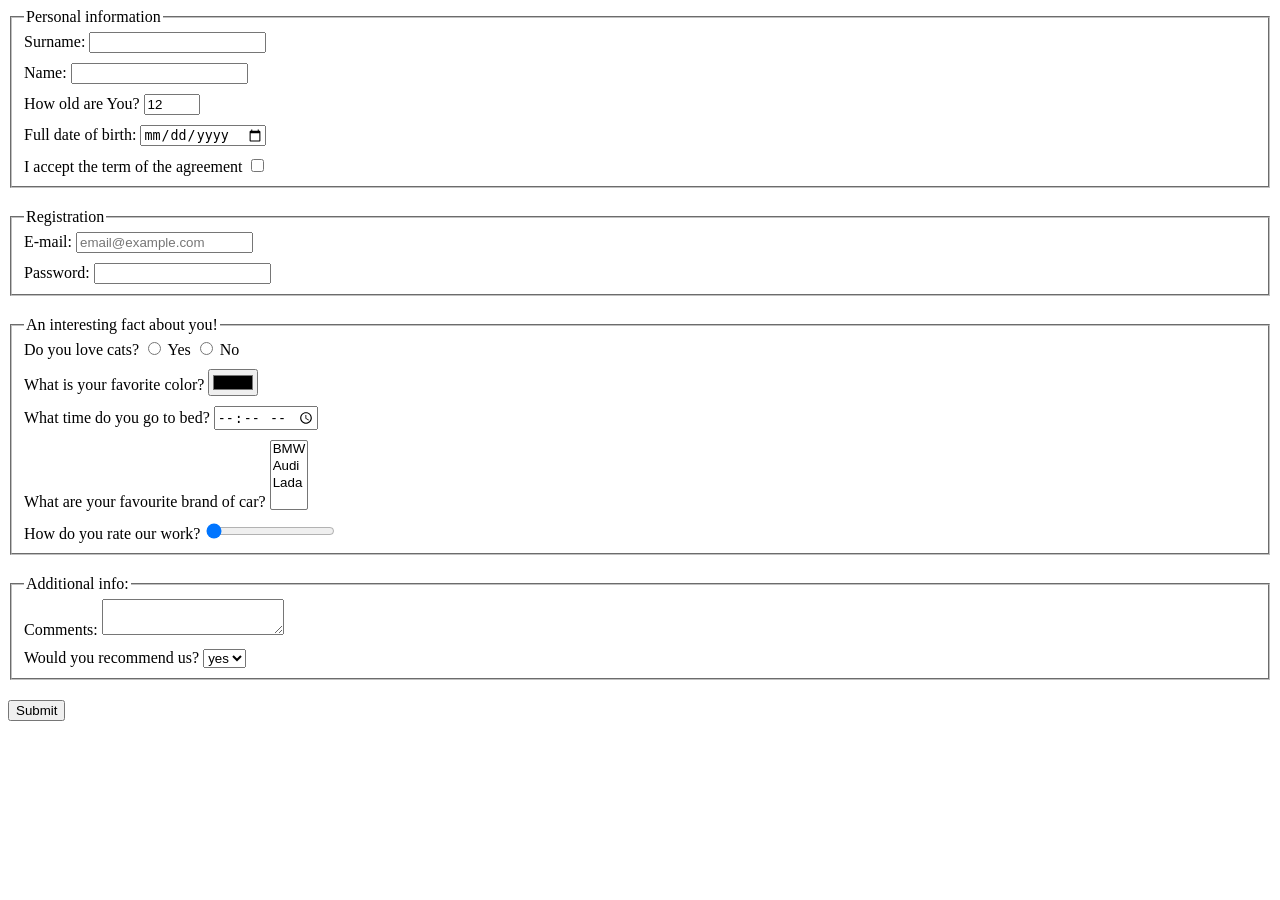
<file: index.html>
<!doctype html><html lang="en"><head><meta charset="UTF-8"><meta name="viewport" content="width=device-width, user-scalable=no, initial-scale=1.0, maximum-scale=1.0, minimum-scale=1.0"><meta http-equiv="X-UA-Compatible" content="ie=edge"><title>HTML Form</title><link rel="stylesheet" href="style.7cabc188.css"></head><body> <form onsubmit="onSubmit()" action="https://mate-academy-form-lesson.herokuapp.com/create-application" method="POST"> <fieldset class="blocks"> <legend>Personal information</legend> <div class="input"> <label for="surname">Surname:</label> <input type="text" id="surname" name="surname" autocomplete="off" minlength="1" maxlength="99"> </div> <div class="input"> <label for="name">Name:</label> <input type="text" id="name" name="name" autocomplete="off" minlength="1" maxlength="99"> </div> <div class="input"> <label for="age">How old are You?</label> <input type="number" id="age" name="age" value="12" min="1" max="100"> </div> <div class="input"> <label for="date">Full date of birth:</label> <input type="date" id="date" name="date"> </div> <div class="input"> <label for="agree">I accept the term of the agreement</label> <input type="checkbox" id="agree" name="agree"> </div> </fieldset> <fieldset class="blocks"> <legend>Registration</legend> <div class="input"> <label for="email">E-mail:</label> <input type="email" id="email" name="email" placeholder="email@example.com" autocomplete="off" required> </div> <div class="input"> <label for="password">Password:</label> <input type="password" id="password" name="password" minlength="4" maxlength="99" required> </div> </fieldset> <fieldset class="blocks"> <legend>An interesting fact about you!</legend> <div class="input"> <span>Do you love cats?</span> <input type="radio" id="first-choice" name="choice"> <label for="first-choice">Yes</label> <input type="radio" id="second-choice" name="choice"> <label for="second-choice">No</label> </div> <div class="input"> <label for="color">What is your favorite color?</label> <input type="color" id="color" name="color"> </div> <div class="input"> <label for="time">What time do you go to bed?</label> <input type="time" id="time" name="time"> </div> <div class="input"> <label for="first-select">What are your favourite brand of car?</label> <select id="first-select" multiple> <option>BMW</option> <option>Audi</option> <option>Lada</option> </select> </div> <div class="input"> <label for="range">How do you rate our work?</label> <input type="range" id="range" name="range" min="0" max="100" step="1" value="0"> </div> </fieldset> <fieldset class="blocks"> <legend>Additional info:</legend> <div class="input"> <label for="comment">Comments:</label> <textarea id="comment" name="comm"></textarea> </div> <div class="input"> <label for="second-select">Would you recommend us?</label> <select id="second-select"> <option>yes</option> <option>no</option> </select> </div> </fieldset> <button type="submit">Submit</button> </form> <script type="text/javascript" src="main.e97352c4.js"></script> </body></html>
</file>
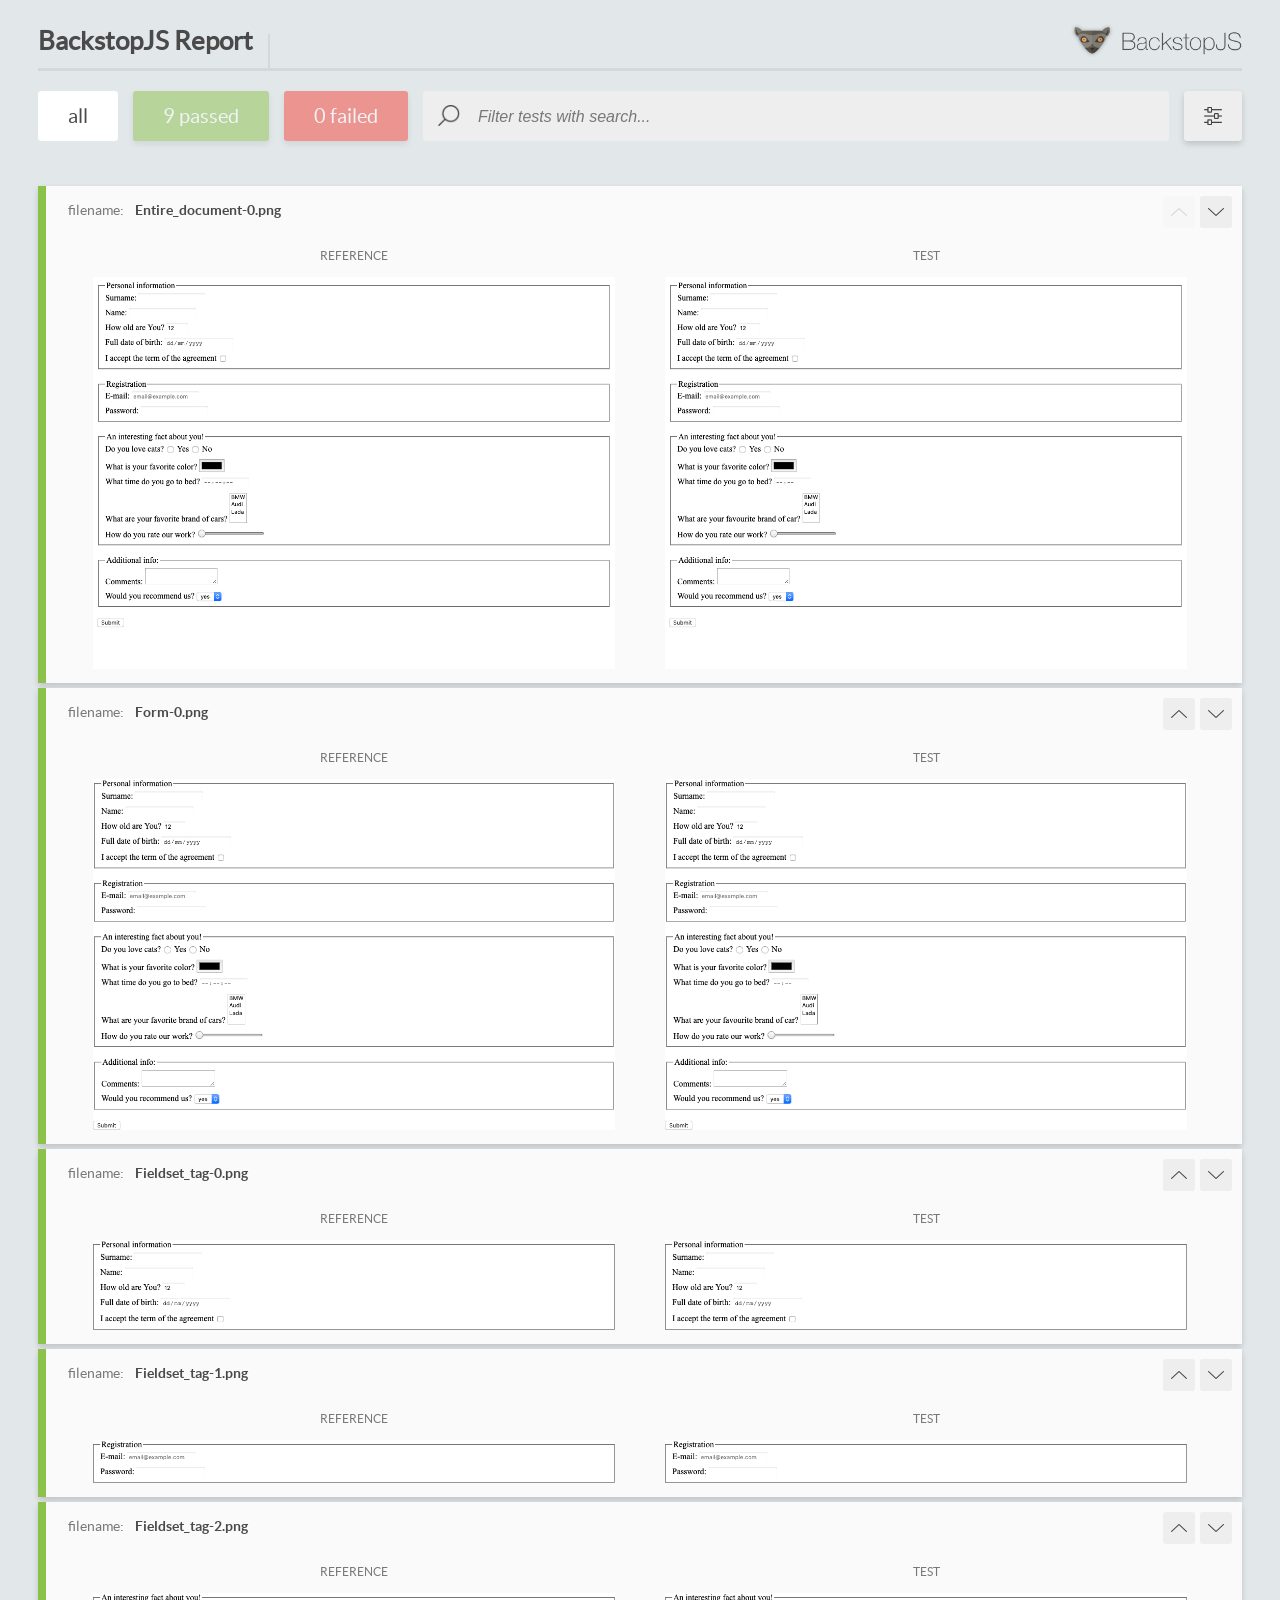
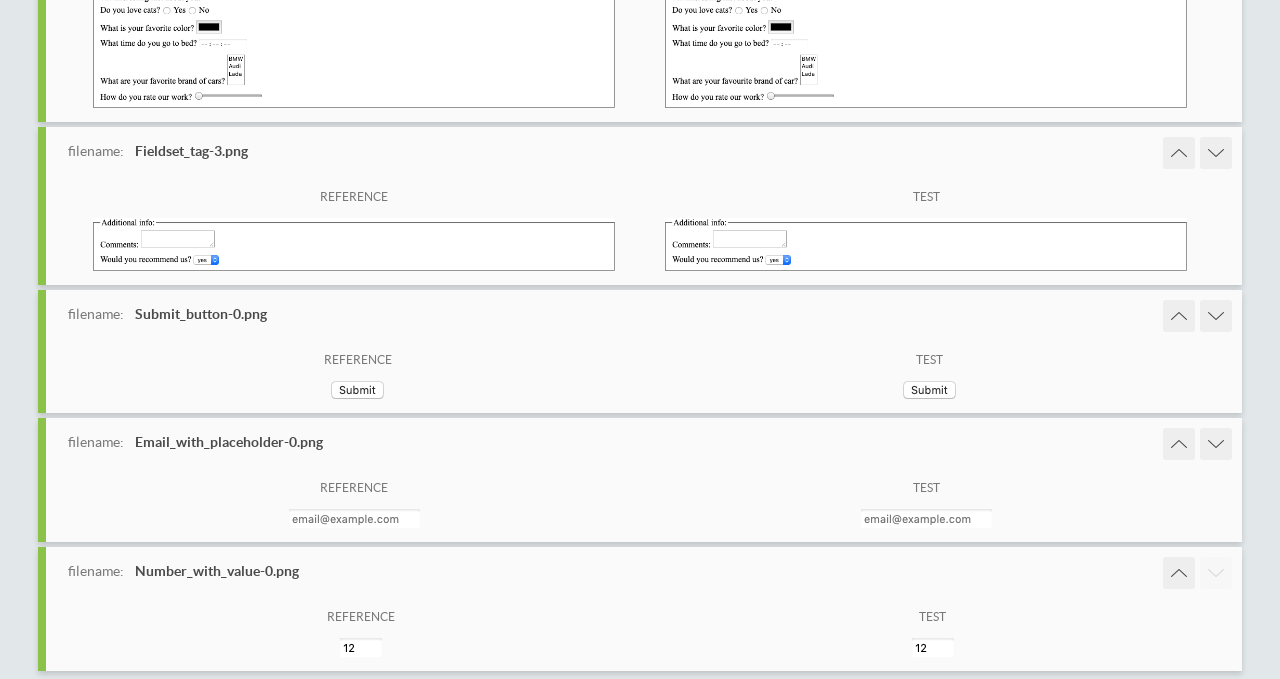
<file: report/html_report/index.html>
<!DOCTYPE html>
<html>
  <head>
    <meta charset="utf-8">
    <title>BackstopJS Report</title>

    <style>
      @font-face {
          font-family: 'latoregular';
          src: url('./assets/fonts/lato-regular-webfont.woff2') format('woff2'),
              url('./assets/fonts/lato-regular-webfont.woff') format('woff');
          font-weight: 400;
          font-style: normal;
      }
      @font-face {
          font-family: 'latobold';
          src: url('./assets/fonts/lato-bold-webfont.woff2') format('woff2'),
              url('./assets/fonts/lato-bold-webfont.woff') format('woff');
          font-weight: 700;
          font-style: normal;
      }

      .ReactModal__Body--open {
          overflow: hidden;
      }
      .ReactModal__Body--open .header {
        display: none;
      }

    </style>
  </head>
  <body style="background-color: #E2E7EA">
    <div id="root">

    </div>
    <script type="text/javascript">
      function report (report) { // eslint-disable-line no-unused-vars
        window.tests = report;
      }
    </script>
    <script type="text/javascript" src="config.js"></script>
    <script type="text/javascript" src="index_bundle.js"></script>
  </body>
</html>
</file>
<file: style.7cabc188.css>
.input{margin-bottom:10px}.blocks{margin-bottom:20px}.blocks .input:last-child{margin:0}
/*# sourceMappingURL=style.7cabc188.css.map */
</file>
